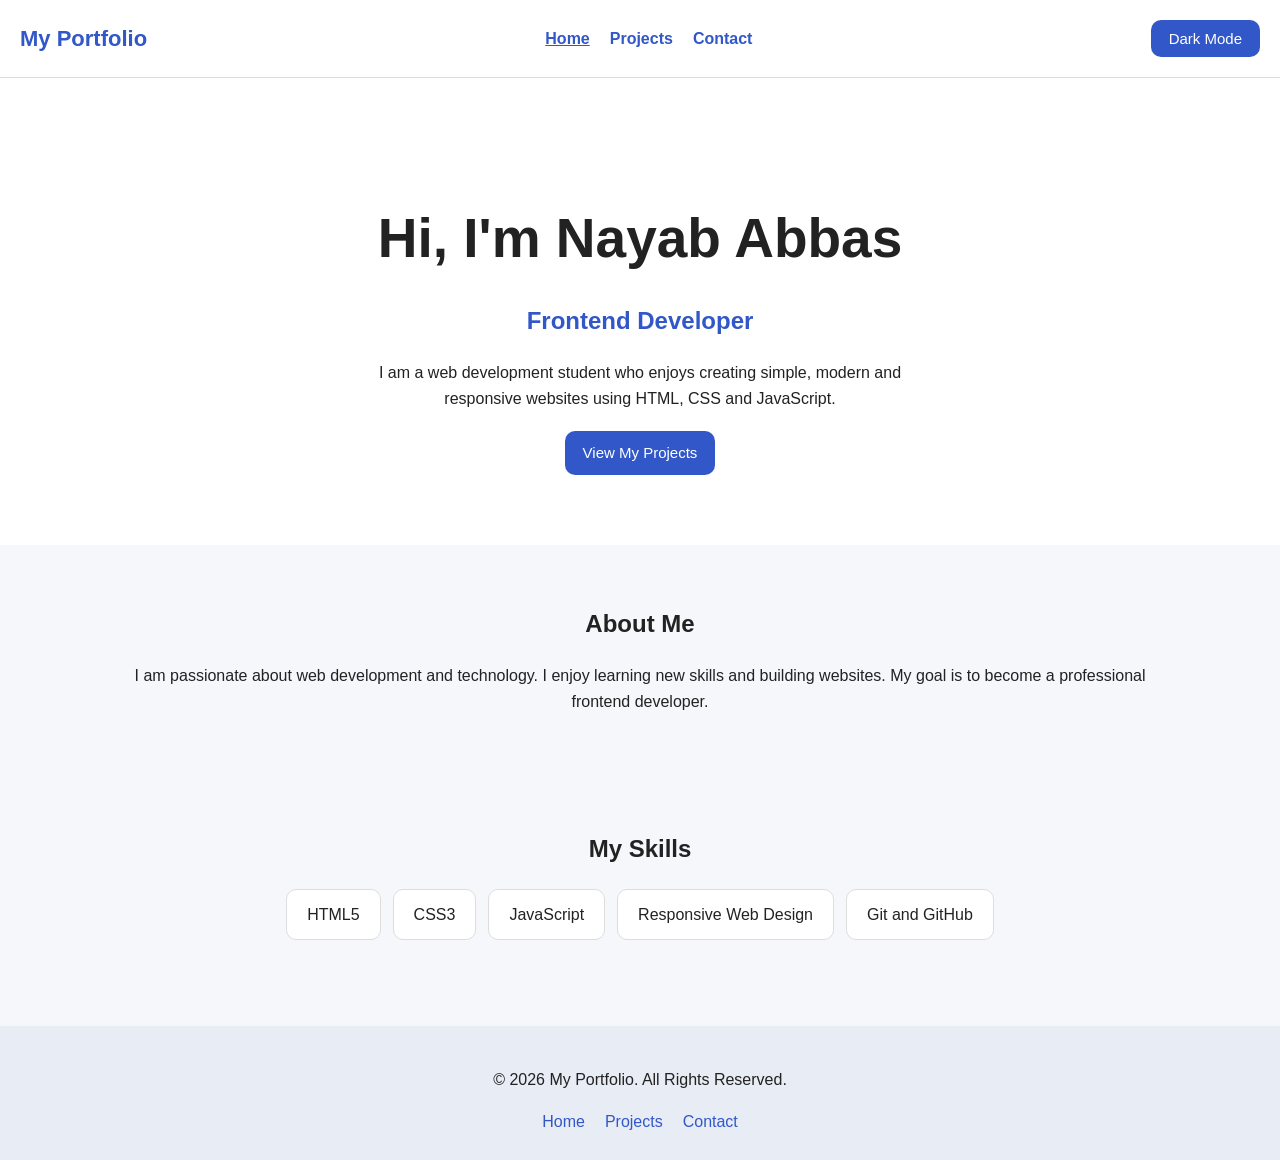
<file: index.html>
<!DOCTYPE html>
<html lang="en" data-theme="system">

<head>
    <meta charset="UTF-8">
    <meta name="viewport" content="width=device-width, initial-scale=1.0">
    <meta name="description" content="Welcome to my developer portfolio. Explore my skills and work.">

    <title>Home | My Portfolio</title>

    <!-- css file connect ki hai -->
    <link rel="stylesheet" href="style.css">

    <!-- javascript file connect ki hai -->
    <script src="app.js" defer></script>
</head>

<body>

    <!-- website ka header -->
    <header>
        <nav class="navbar" aria-label="Main navigation">

            <a href="index.html" class="logo">My Portfolio</a>

            <!-- navigation links -->
            <ul class="nav-links">
                <li><a href="index.html" aria-current="page">Home</a></li>
                <li><a href="projects.html">Projects</a></li>
                <li><a href="contact.html">Contact</a></li>
            </ul>

            <!-- dark mode button -->
            <button type="button" id="theme-toggle" aria-pressed="false">
                Dark Mode
            </button>

        </nav>
    </header>

    <!-- main content -->
    <main>

        <!-- hero section -->
        <section class="hero" aria-labelledby="hero-heading">

            <h1 id="hero-heading">Hi, I'm Nayab Abbas </h1>

            <h2>Frontend Developer</h2>

            <p>
                I am a web development student who enjoys creating
                simple, modern and responsive websites using HTML,
                CSS and JavaScript.
            </p>

            <a href="projects.html" class="btn">View My Projects</a>

        </section>

        <!-- about me section -->
        <section class="about" aria-labelledby="about-heading">

            <h2 id="about-heading">About Me</h2>

            <p>
                I am passionate about web development and technology.
                I enjoy learning new skills and building websites.
                My goal is to become a professional frontend developer.
            </p>

        </section>

        <!-- skills section -->
        <section class="skills" aria-labelledby="skills-heading">

            <h2 id="skills-heading">My Skills</h2>

            <ul>
                <li>HTML5</li>
                <li>CSS3</li>
                <li>JavaScript</li>
                <li>Responsive Web Design</li>
                <li>Git and GitHub</li>
            </ul>

        </section>

    </main>

    <!-- website ka footer -->
    <footer>
        <p>&copy; 2026 My Portfolio. All Rights Reserved.</p>

        <nav aria-label="Footer navigation">
            <a href="index.html">Home</a>
            <a href="projects.html">Projects</a>
            <a href="contact.html">Contact</a>
        </nav>
    </footer>

</body>
</html>
</file>
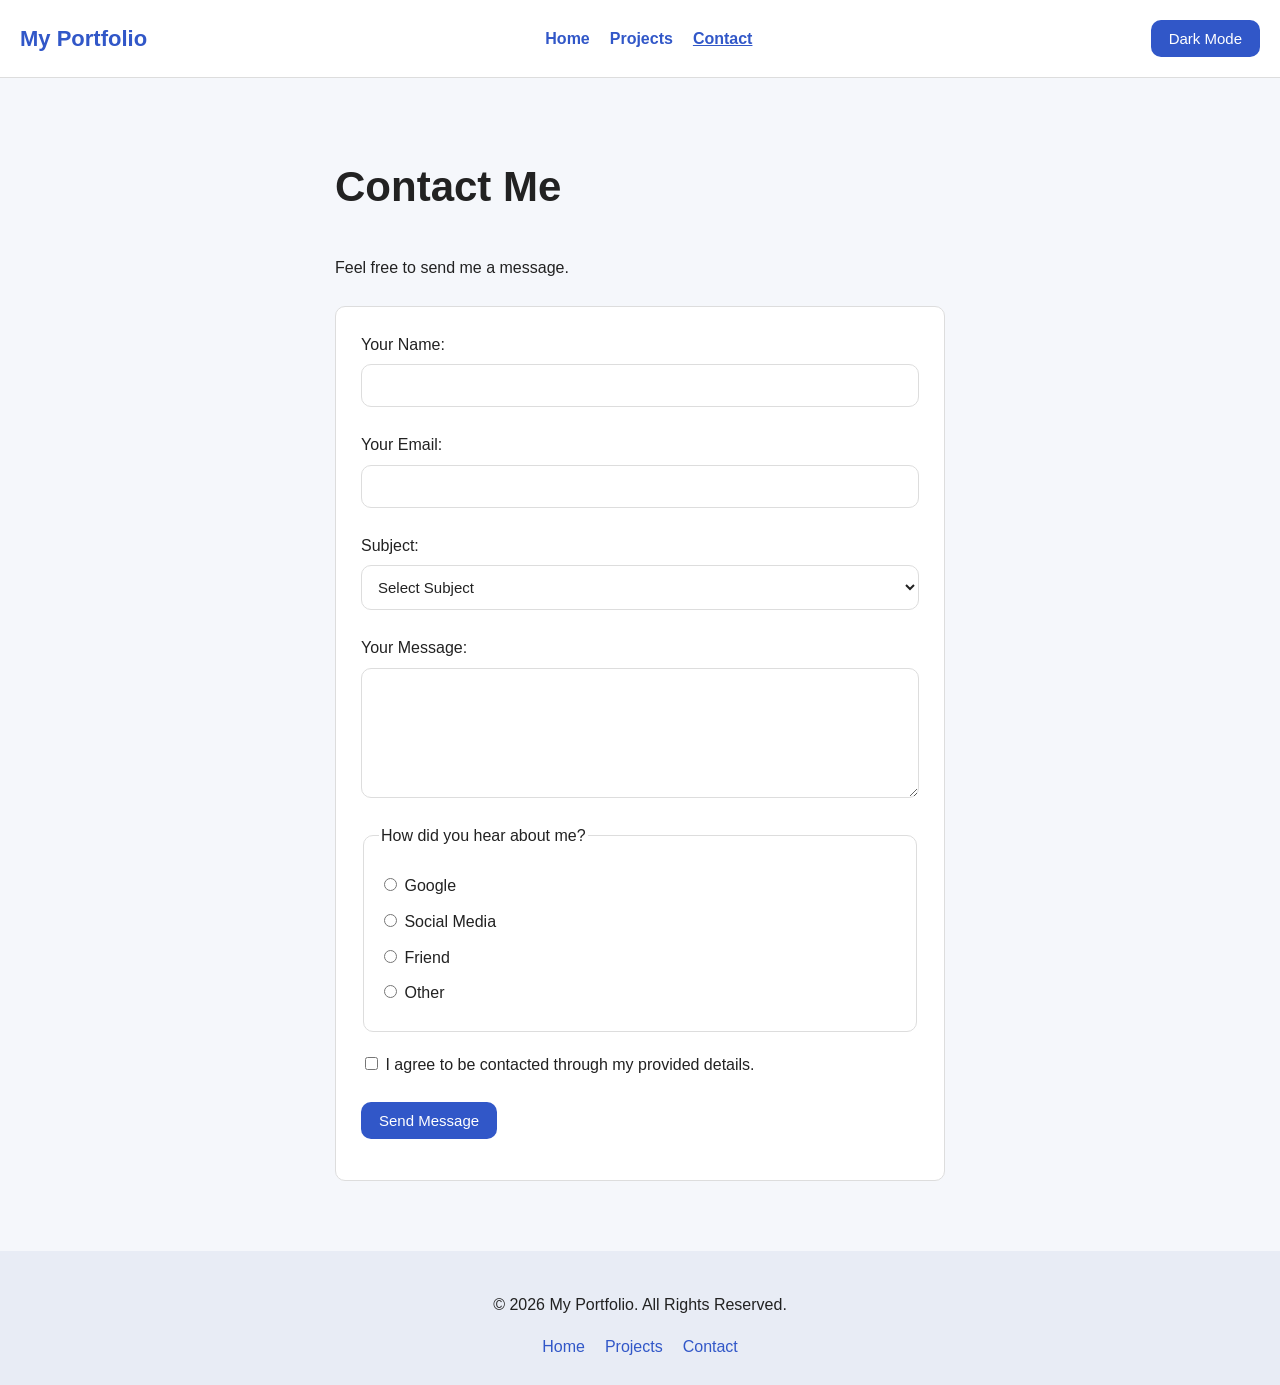
<file: contact.html>
<!DOCTYPE html>
<html lang="en" data-theme="system">

<head>
    <meta charset="UTF-8">
    <meta name="viewport" content="width=device-width, initial-scale=1.0">
    <meta name="description" content="Contact me through my developer portfolio website.">

    <title>Contact | My Portfolio</title>

    <!-- css file connect ki hai -->
    <link rel="stylesheet" href="style.css">

    <!-- javascript file connect ki hai -->
    <script src="app.js" defer></script>
</head>

<body>

    <!-- website ka header -->
    <header>
        <nav class="navbar" aria-label="Main navigation">

            <a href="index.html" class="logo">My Portfolio</a>

            <!-- navigation links -->
            <ul class="nav-links">
                <li><a href="index.html">Home</a></li>
                <li><a href="projects.html">Projects</a></li>
                <li><a href="contact.html" aria-current="page">Contact</a></li>
            </ul>

            <!-- dark mode button -->
            <button type="button" id="theme-toggle" aria-pressed="false">
                Dark Mode
            </button>

        </nav>
    </header>

    <!-- main content -->
    <main>

        <section class="contact-section" aria-labelledby="contact-heading">

            <h1 id="contact-heading">Contact Me</h1>

            <p>Feel free to send me a message.</p>

            <!-- contact form -->
            <form id="contact-form" novalidate>

                <!-- name field -->
                <div class="form-group">

                    <label for="name">Your Name:</label>

                    <input
                        type="text"
                        id="name"
                        name="name"
                        minlength="3"
                        required
                        aria-describedby="name-error"
                    >

                    <small id="name-error" class="error" aria-live="polite"></small>

                </div>

                <!-- email field -->
                <div class="form-group">

                    <label for="email">Your Email:</label>

                    <input
                        type="email"
                        id="email"
                        name="email"
                        required
                        aria-describedby="email-error"
                    >

                    <small id="email-error" class="error" aria-live="polite"></small>

                </div>

                <!-- subject dropdown -->
                <div class="form-group">

                    <label for="subject">Subject:</label>

                    <select
                        id="subject"
                        name="subject"
                        required
                        aria-describedby="subject-error"
                    >
                        <option value="">Select Subject</option>
                        <option value="Project Discussion">Project Discussion</option>
                        <option value="Internship">Internship</option>
                        <option value="General Question">General Question</option>
                    </select>

                    <small id="subject-error" class="error" aria-live="polite"></small>

                </div>

                <!-- message field -->
                <div class="form-group">

                    <label for="message">Your Message:</label>

                    <textarea
                        id="message"
                        name="message"
                        minlength="20"
                        required
                        aria-describedby="message-error"
                    ></textarea>

                    <small id="message-error" class="error" aria-live="polite"></small>

                </div>

                <!-- radio buttons -->
                <fieldset>

                    <legend>How did you hear about me?</legend>

                    <label for="google">
                        <input type="radio" id="google" name="source"
                            value="Google" required>
                        Google
                    </label>

                    <label for="social">
                        <input type="radio" id="social" name="source"
                            value="Social Media">
                        Social Media
                    </label>

                    <label for="friend">
                        <input type="radio" id="friend" name="source"
                            value="Friend">
                        Friend
                    </label>

                    <label for="other">
                        <input type="radio" id="other" name="source"
                            value="Other">
                        Other
                    </label>

                    <small id="source-error" class="error" aria-live="polite"></small>

                </fieldset>

                <!-- consent checkbox -->
                <div class="form-group">

                    <label for="consent">
                        <input
                            type="checkbox"
                            id="consent"
                            name="consent"
                            required
                        >
                        I agree to be contacted through my provided details.
                    </label>

                    <small id="consent-error" class="error" aria-live="polite"></small>

                </div>

                <!-- submit button -->
                <button type="submit">Send Message</button>

                <!-- success message -->
                <p id="form-success" role="status" aria-live="polite"></p>

            </form>

        </section>

    </main>

    <!-- website ka footer -->
    <footer>
        <p>&copy; 2026 My Portfolio. All Rights Reserved.</p>

        <nav aria-label="Footer navigation">
            <a href="index.html">Home</a>
            <a href="projects.html">Projects</a>
            <a href="contact.html">Contact</a>
        </nav>
    </footer>

</body>
</html>
</file>
<file: style.css>
/* sab elements ki sizing set ki hai */
* {
    box-sizing: border-box;
}

/* website ke colors aur spacing */
:root {
    --bg-color: #f5f7fb;
    --card-color: #ffffff;
    --text-color: #222222;
    --primary-color: #3157c8;
    --border-color: #dddddd;
    --footer-color: #e8ecf5;
    --error-color: #d62828;

    --radius: 10px;
    --spacing: 20px;
}

/* dark theme ke colors */
html[data-theme="dark"] {
    --bg-color: #151a25;
    --card-color: #222b3a;
    --text-color: #f5f5f5;
    --primary-color: #83a5ff;
    --border-color: #465064;
    --footer-color: #202838;
    --error-color: #ff8585;
}

/* system ki dark setting */
@media (prefers-color-scheme: dark) {
    html[data-theme="system"] {
        --bg-color: #151a25;
        --card-color: #222b3a;
        --text-color: #f5f5f5;
        --primary-color: #83a5ff;
        --border-color: #465064;
        --footer-color: #202838;
        --error-color: #ff8585;
    }
}

/* basic body styling */
body {
    margin: 0;
    font-family: Arial, sans-serif;
    background-color: var(--bg-color);
    color: var(--text-color);
    line-height: 1.6;
    transition: background-color 0.3s, color 0.3s;
}

a {
    color: var(--primary-color);
    text-decoration: none;
}

a:hover {
    text-decoration: underline;
}

/* navbar styling */
.navbar {
    display: flex;
    flex-direction: column;
    align-items: center;
    gap: 15px;
    padding: var(--spacing);
    background-color: var(--card-color);
    border-bottom: 1px solid var(--border-color);
}

.logo {
    font-size: 22px;
    font-weight: bold;
}

.nav-links {
    display: flex;
    flex-wrap: wrap;
    justify-content: center;
    gap: 20px;
    list-style: none;
    padding: 0;
    margin: 0;
}

.nav-links a {
    font-weight: bold;
}

.nav-links a[aria-current="page"] {
    text-decoration: underline;
}

/* buttons */
button,
.btn {
    background-color: var(--primary-color);
    color: white;
    border: none;
    padding: 10px 18px;
    border-radius: var(--radius);
    cursor: pointer;
    font-size: 15px;
    display: inline-block;
}

button:hover,
.btn:hover {
    opacity: 0.85;
    text-decoration: none;
}

/* hero section */
.hero {
    text-align: center;
    padding: 70px 20px;
    background-color: var(--card-color);
}

.hero h1 {
    font-size: clamp(32px, 6vw, 55px);
    margin-bottom: 10px;
}

.hero h2 {
    color: var(--primary-color);
}

.hero p {
    max-width: 600px;
    margin: 20px auto;
}

/* common section styling */
.about,
.skills,
.projects-section,
.contact-section {
    padding: 40px 20px;
    max-width: 1100px;
    margin: auto;
}

.about,
.skills {
    text-align: center;
}

.skills ul {
    list-style: none;
    padding: 0;
    display: flex;
    flex-wrap: wrap;
    justify-content: center;
    gap: 12px;
}

.skills li {
    background-color: var(--card-color);
    border: 1px solid var(--border-color);
    padding: 12px 20px;
    border-radius: var(--radius);
}

/* projects search and filter */
.project-controls {
    display: flex;
    flex-direction: column;
    gap: 15px;
    margin: 25px 0;
}

.form-group {
    display: flex;
    flex-direction: column;
    gap: 7px;
    margin-bottom: 18px;
}

/* inputs styling */
input,
select,
textarea {
    width: 100%;
    padding: 12px;
    border: 1px solid var(--border-color);
    border-radius: var(--radius);
    background-color: var(--card-color);
    color: var(--text-color);
    font-size: 15px;
    font-family: inherit;
}

textarea {
    min-height: 130px;
    resize: vertical;
}

/* projects grid */
.project-grid {
    display: grid;
    grid-template-columns: 1fr;
    gap: 20px;
    margin-top: 25px;
}

/* project card */
.project-card {
    background-color: var(--card-color);
    border: 1px solid var(--border-color);
    border-radius: var(--radius);
    padding: 22px;
    overflow-wrap: anywhere;
}

.project-card h2 {
    color: var(--primary-color);
    font-size: 22px;
}

.project-card p {
    margin: 12px 0;
}

.project-tech {
    display: flex;
    flex-wrap: wrap;
    gap: 8px;
    padding: 0;
    list-style: none;
}

.project-tech li {
    background-color: var(--footer-color);
    padding: 5px 10px;
    border-radius: 5px;
    font-size: 13px;
}

/* contact form */
.contact-section {
    max-width: 650px;
}

.contact-section h1,
.projects-section h1 {
    font-size: clamp(30px, 5vw, 42px);
}

form {
    background-color: var(--card-color);
    padding: 25px;
    border: 1px solid var(--border-color);
    border-radius: var(--radius);
    margin-top: 25px;
}

fieldset {
    border: 1px solid var(--border-color);
    border-radius: var(--radius);
    padding: 15px;
    margin-bottom: 20px;
}

fieldset label {
    display: block;
    margin: 10px 0;
}

fieldset input,
#consent {
    width: auto;
}

.error {
    color: var(--error-color);
    font-size: 13px;
}

#form-success {
    color: #16803c;
    font-weight: bold;
}

/* footer styling */
footer {
    background-color: var(--footer-color);
    padding: 25px;
    text-align: center;
    margin-top: 30px;
}

footer nav {
    display: flex;
    flex-wrap: wrap;
    justify-content: center;
    gap: 20px;
}

/* keyboard focus styling */
a:focus-visible,
button:focus-visible,
input:focus-visible,
select:focus-visible,
textarea:focus-visible {
    outline: 3px solid var(--primary-color);
    outline-offset: 3px;
}

/* tablet screen */
@media (min-width: 640px) {

    .navbar {
        flex-direction: row;
        justify-content: space-between;
    }

    .project-controls {
        flex-direction: row;
    }

    .project-controls .form-group {
        flex: 1;
    }

    .project-grid {
        grid-template-columns: repeat(2, 1fr);
    }

}

/* desktop screen */
@media (min-width: 1024px) {

    .project-grid {
        grid-template-columns: repeat(3, 1fr);
    }

}

/* smooth scrolling */
html {
    scroll-behavior: smooth;
}
</file>
